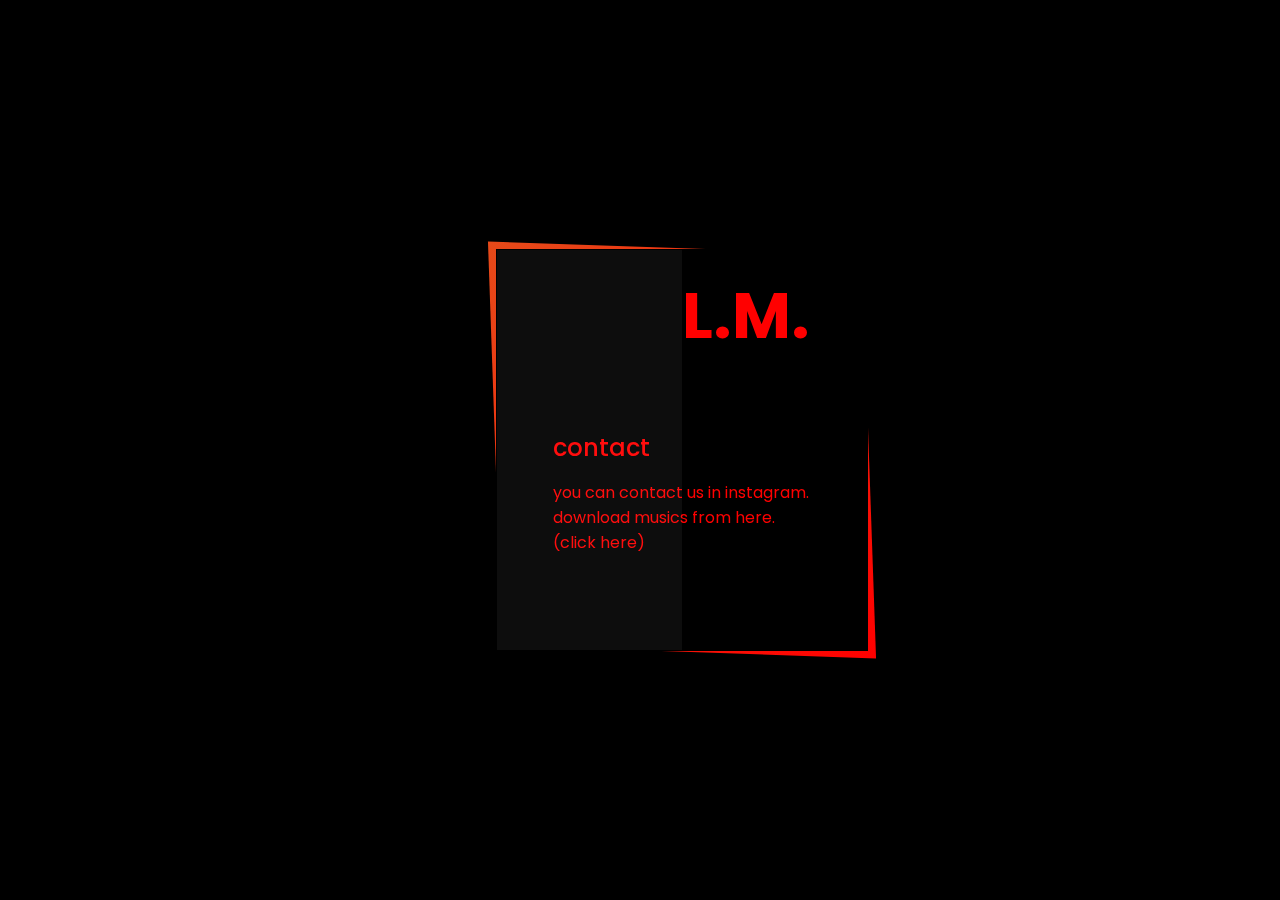
<file: index.html>
<html>
<head>
<meta name="viewport" content="width=device-width, initial-scale=1.0">
 <iframe data-aa="1509075" src="//ad.a-ads.com/1509075?size=728x90" scrolling="no" style="width:728px; height:90px; border:0px; padding:0; overflow:hidden" allowtransparency="true"></iframe>
 </head></html>

<div class="container">

	<div class="box">
		<div class="content">
			<h2>L.M.</h2>
		    <a href="best.html" ><button class="btn">popular</button></a>
			<h3>contact</h3>
			<p>you can contact us in instagram.<br>download musics from here.<br>(click here)</p>
			<a href="https://www.instagram.com/lucis.music/">Instagram</a>
		    <a href="search.html" >download</a>
		</div>
	</div>
</div>
<style type="text/css">
@import url('https://fonts.googleapis.com/css?family=Poppins:100,200,300,400,500,600,700,800,900');

.btn{
position: relative;
color:red;
background:none;
border-radius:2px;
border-color:red;
font-size:20px;
top:1px;
border:none;
outline:none;
cursor:pointer;
}

.btn:hover{
border-color:red;

}


body
{
	margin: 0;
	padding: 0;
	display: flex;
	justify-content: center;
	align-items: center;
	min-height: 100vh;
	background: black;
	font-family: 'Poppins', sans-serif;
}



.container
{
	position: relative;
	width: 90%;
	display: grid;
	grid-template-columns: repeat(auto-fill, minmax(260px, 1fr));
	grid-template-rows: auto;
	grid-gap: 0 40px;
}
.container .box
{
	position: relative;
	height: 400px;
	background: black;
	display: flex;
	justify-content: center;
	align-items: center;
	border: 1px solid #000;
}
.container .box:before
{
	content: '';
	position: absolute;
	top: -2px;
	left: -2px;
	right: -2px;
	bottom: -2px;
	background: black;
	transform: skew(2deg,2deg);
	z-index: -1;
}
.container .box:nth-child(1):before
{
	background: linear-gradient(315deg,#FF0000,#e64a19);
}
.container .box:nth-child(2):before
{
	background: linear-gradient(315deg,#8B0000,#8B0000)	
}
.container .box:nth-child(3):before
{
	background: linear-gradient(315deg,#FF0000,#5d02ff)
}
.container .box:nth-child(4):before
{
	background: linear-gradient(315deg,#FF0000,#ffc107)
}
.container .box:after
{
	content: '';
	position: absolute;
	top: 0;
	left: 0;
	width: 50%;
	height: 100%;
	background: rgba(255,255,255,0.05);
	pointer-events: none;
}
.content
{
backgroud:black;
	position: relative;
	padding: 20px;
	transform: translateY(60px);
}
.box .content h2
{
	position: absolute;
	top: -80px;
	right: 20px;
	margin: 0;
	padding: 0;
	font-size: 4em;
	color: red;
	transition: 0.5s;
}

.box .content h3
{
top:-20px;
position: relative;
	margin: 0 0 10px;
	padding: 0;
	font-size: 24px;
	font-weight: 500;
	color: red;
}
.box .content p
{
top:-15px;
position: relative;
	margin: 0;
	padding: 0;
	color: red;
	font-size: 16px;
}
.box .content a
{
top:-30px;
	position: relative;
	margin: 30px 0 0;
	padding: 12.5px 22.5px;
	text-decoration: none;
	border: 1px solid red;
	display: inline-block;
	color: red;
	transition: 0.5s;
	transform: translateY(-40px);
	opacity: 0;
	visibility: hidden;
}
.box:hover .content a
{
	transform: translateY(0);
	opacity: 1;
	visibility: visible;
}
.box .content a:hover
{
	color: #000;
	background: red;
}




</style>
</file>
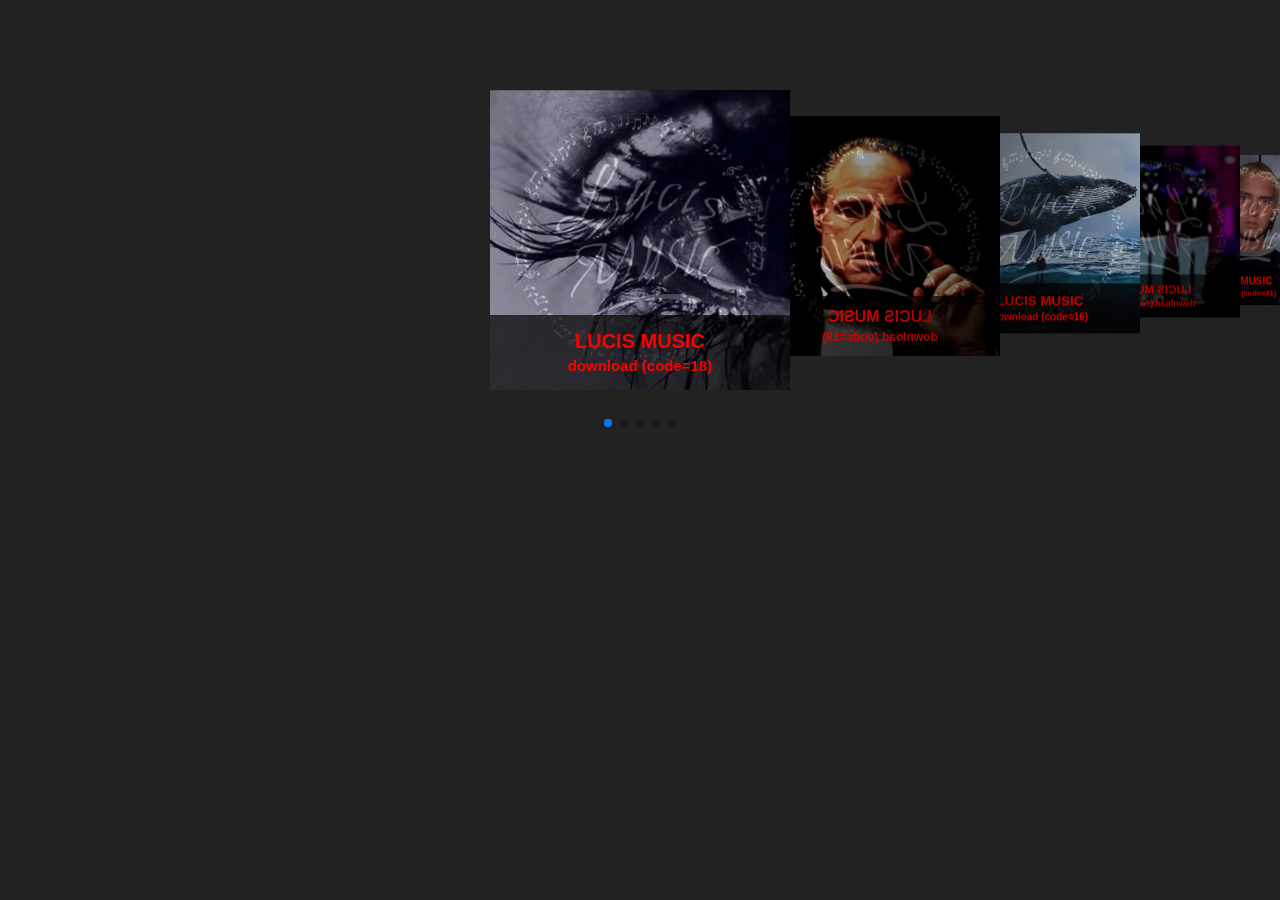
<file: best.html>
<!DOCTYPE html>
<html lang="en">
<head>
    <meta charset="UTF-8">
    <meta name="viewport" content="width=device-width, initial-scale=1.0">
    <meta http-equiv="X-UA-Compatible" content="ie=edge">
    <title>Document</title>
    <link rel="stylesheet" href="swiper.min.css">
    <link rel="stylesheet" href="style1.css">
</head>
<body>

     <!-- Swiper -->
    <div class="swiper-container">
        <div class="swiper-wrapper">
            <div class="swiper-slide" style="background-image:url(01.jpg)">
                <div class="info">
                    <a href="index.html" ><h5>LUCIS MUSIC <br> <a href="search.html" ><span class="ao">download (code=18)</span></a></h5>
                </div>
            </div>
            <div class="swiper-slide" style="background-image:url(02.jpg)">
                <div class="info">
                    <a href="index.html" ><h5>LUCIS MUSIC <br> <a href="search.html" ><span class="ao">download (code=19)</span></a></h5>
                </div>
            </div>
            <div class="swiper-slide" style="background-image:url(03.jpg)">
                <div class="info">
                    <a href="index.html" ><h5>LUCIS MUSIC <br> <a href="search.html" ><span class="ao">download (code=16)</span></a></h5>
                </div>
            </div>
            <div class="swiper-slide" style="background-image:url(04.jpg)">
                <div class="info">
                    <a href="index.html" ><h5>LUCIS MUSIC <br> <a href="search.html" ><span class="ao">download (code=29)</span></a></h5>
                </div>
            </div>
            <div class="swiper-slide" style="background-image:url(05.jpg)">
                <div class="info">
                    <a href="index.html" ><h5>LUCIS MUSIC <br> <a href="search.html" ><span class="ao">download (code=31)</span></a></h5>
                </div>
            </div>
           
        </div>
        <!-- Add Pagination -->
        <div class="swiper-pagination"></div>
    </div>
    

    <script src="swiper.min.js"></script>
    <script>
        var swiper = new Swiper('.swiper-container', {
            effect: 'coverflow',
            grabCursor: true,
            centeredSlides: true,
            slidesPerView: 'auto',
            coverflowEffect: {
            rotate: 60,
            stretch: 0,
            depth: 100,
            modifier: 3,
            slideShadows : true,
            },
            pagination: {
            el: '.swiper-pagination',
            },
        });
    </script>
    <style type="text/css">
    
    a{
    color:red;
    outline:none;
    inline:none;
    text-decoration:none;
   }
    
    </style>
</body>
</html>
</file>
<file: style1.css>
body {
    background: #222222;
    font-family: Helvetica Neue, Helvetica, Arial, sans-serif;
    font-size: 14px;
    color:#000;
    margin: 0;
    padding: 0;
}
.swiper-container {
    width: 100%;
    padding-top: 90px;
    padding-bottom: 50px;
   
}

.swiper-slide {
    background-position: center;
    background-size: cover;
    width: 300px;
    height: 300px;
}

.info h5{
    margin: 0;
    padding-top: 15px;
    position: absolute;
    bottom: 0;
    text-align: center;
    width: 100%;
    height: 60px;
    background: rgba(0, 0, 0, 0.685);
    font-size: 20px;
    font-weight: bold;
    color: #fff;
}

.info span{
    font-size: 15px;
    color: red;
    font-weight: bold;
}
</file>
